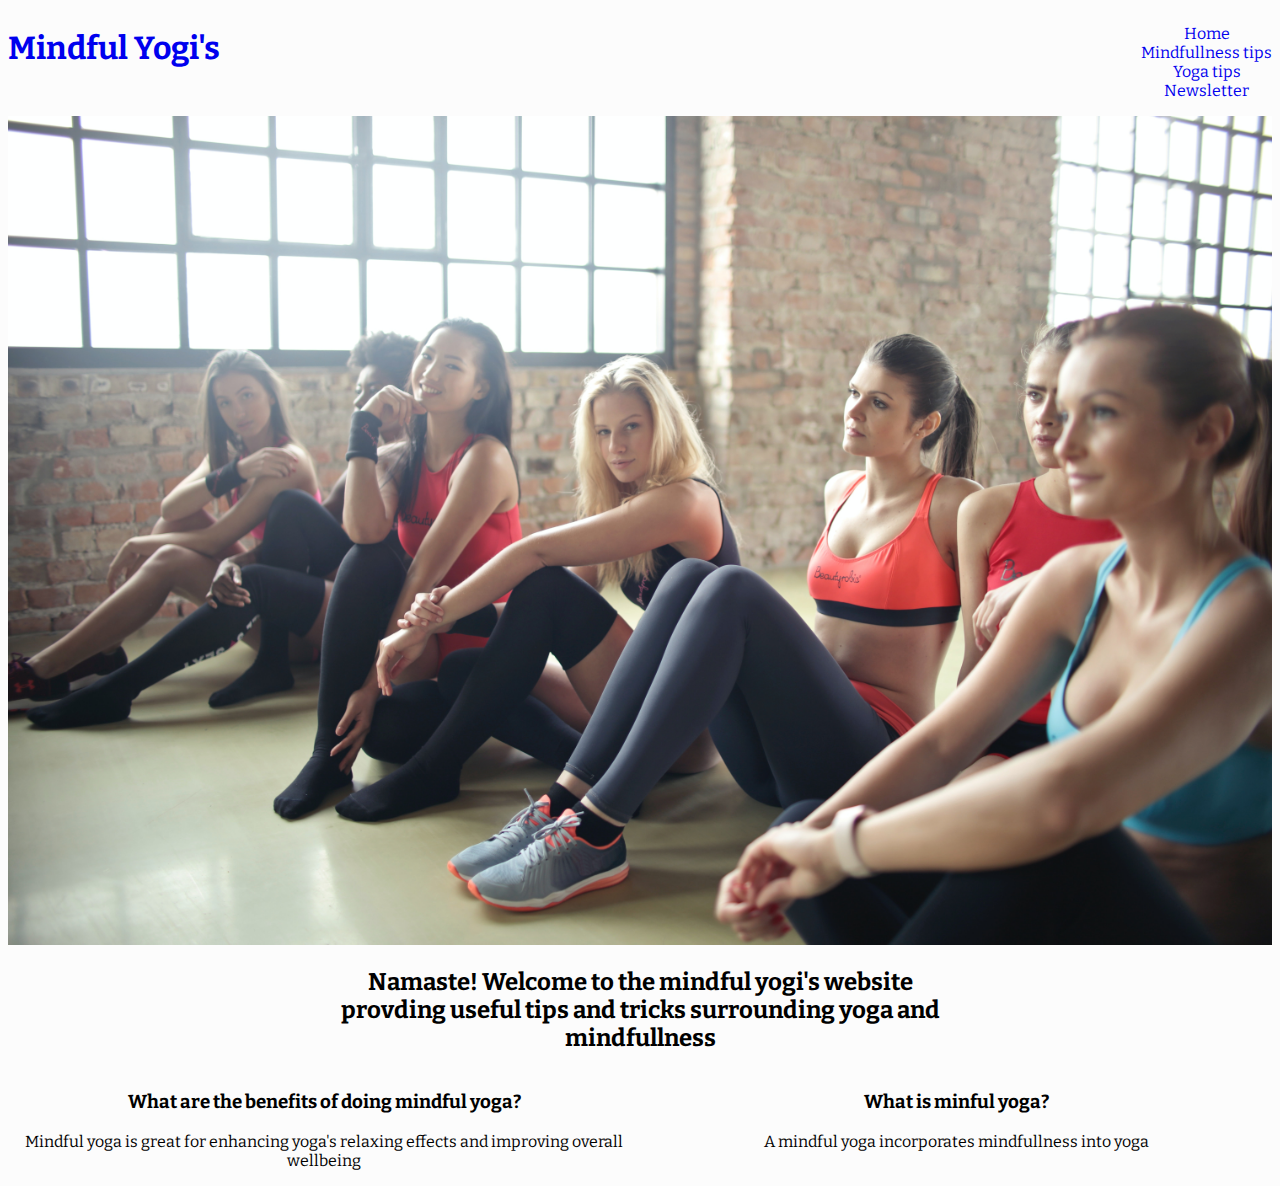
<file: index.html>
<!DOCTYPE html>
<html lang="en">
<head>
    <meta charset="UTF-8">
    <meta http-equiv="X-UA-Compatible" content="IE=edge">
    <meta name="viewport" content="width=device-width, initial-scale=1.0">
    <meta name="description" content="website providing mindfulness and yoga techniques">
    <meta name="keywords" content="mindfullness, yoga, relaxation, wellness">
    <link rel="stylesheet" href="assets/css/style.css">
    <title>Mindful yogi's</title>
</head>
<body>
    <header>
        <a href="index.html"><h1>Mindful Yogi's</h1></a>
<nav>
        <ul>
            <li><a href="index.html">Home</a></li>
            <li><a href="mindfulness.html">Mindfullness tips</a></li>
            <li><a href="yoga.html">Yoga tips</a></li>
            <li><a href="newsletter.html">Newsletter</a></li>
        </ul>
</nav>
<img src="assets/images/heroimage.jpg" alt="yoga group sitting on floor" class="center">
    </header>
    <div><h2>Namaste! Welcome to the mindful yogi's website provding useful tips and tricks surrounding yoga and mindfullness</h2></div>
    <div class="mindfulyogi"><h3>What is minful yoga?</h3>
        <p>A mindful yoga incorporates mindfullness into yoga</p></div>
       <div class="benefits">
        <h3>What are the benefits of doing mindful yoga?</h3>
        <p>Mindful yoga is great for enhancing yoga's relaxing effects and improving overall wellbeing</p>
       </div>
</body>
</html>
</file>
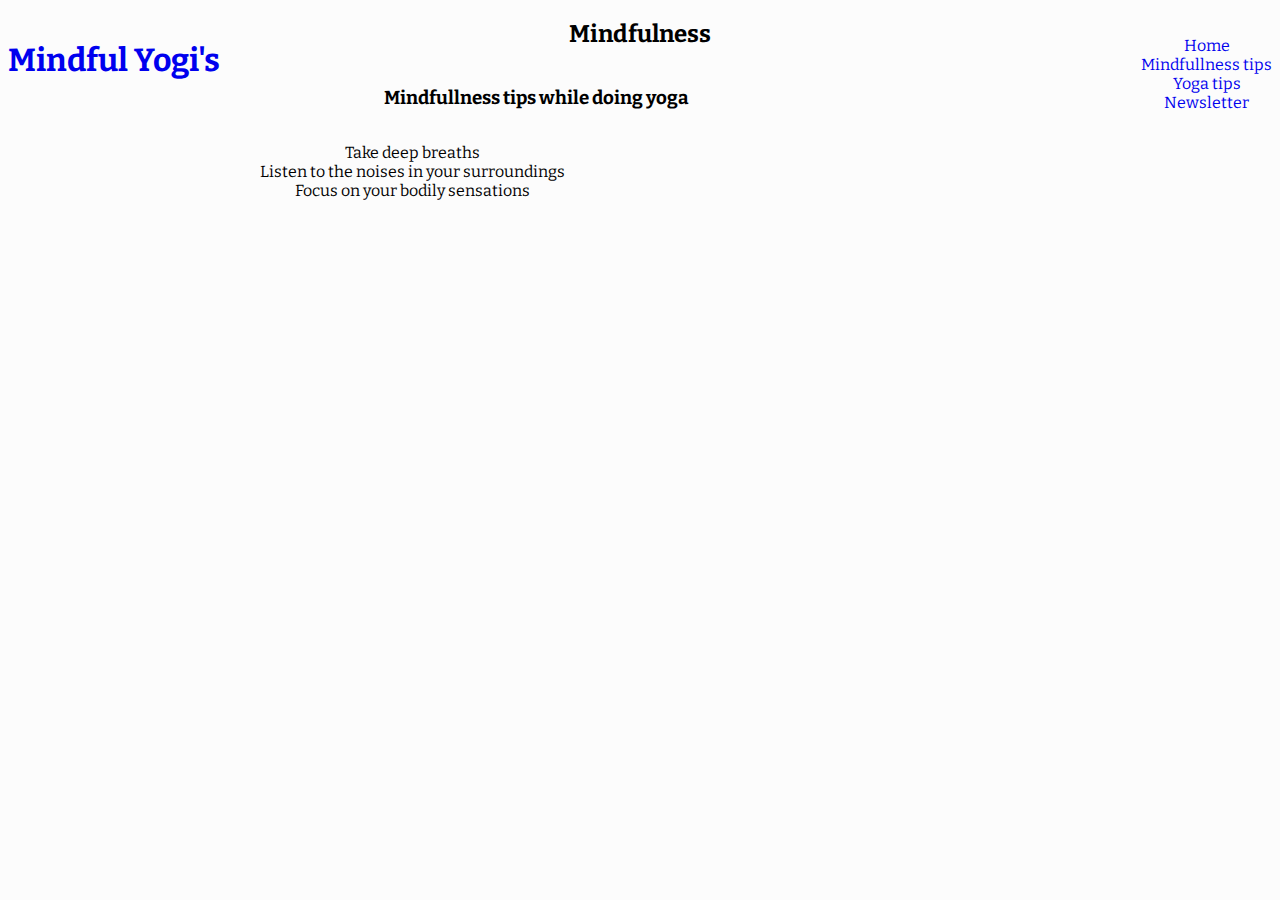
<file: mindfulness.html>
<!DOCTYPE html>
<html lang="en">
<head>
    <meta charset="UTF-8">
    <meta http-equiv="X-UA-Compatible" content="IE=edge">
    <meta name="viewport" content="width=device-width, initial-scale=1.0">
    <meta name="description" content="website providing mindfulness and yoga techniques">
    <meta name="keywords" content="mindfullness, yoga, relaxation, wellness">
    <link rel="stylesheet" href="assets/css/style.css">
    <title>Mindful yogi's</title>
</head>
<body>
    <header>
        <a href="index.html"><h1>Mindful Yogi's</h1></a>
<nav>
        <ul>
            <li><a href="index.html">Home</a></li>
            <li><a href="mindfulness.html">Mindfullness tips</a></li>
            <li><a href="yoga.html">Yoga tips</a></li>
            <li><a href="newsletter.html">Newsletter</a></li>
        </ul>
</nav>
    </header>
    <div><h2>Mindfulness</h2></div>
    <div class="mindfulness-tips"><h3>Mindfullness tips while doing yoga</h3>
        <ul class="mindfulness-tips">
            <li>Take deep breaths</li>
            <li>Listen to the noises in your surroundings</li>
            <li>Focus on your bodily sensations</li>
        </ul>
</body>
</html>
</file>
<file: assets/css/style.css>
@import url('https://fonts.googleapis.com/css2?family=Bitter:wght@300&family=Lato:wght@300&family=Oswald&display=swap');

h1, h2, body {
font-family: 'Bitter', serif;
text-align: center;
}

div {
    margin: auto;
    width: 50%;
    text-align: center;
}

* {
    background-color: #FCFCFC;
}

.center {
    display: auto;
    width: 100%;
}

img {
    width: 100%;
    height: 25%;
}

ul {
    list-style-type: none;
    float: right;
}

a {
    text-decoration: none;
}

h1 {
    float: left;
}

.benefits {
    float: left;
    margin: auto;
}

.mindfulyogi {
    float: right;
    margin: auto;
}

.mindfulness-tips {
    float:left; 
}
</file>
